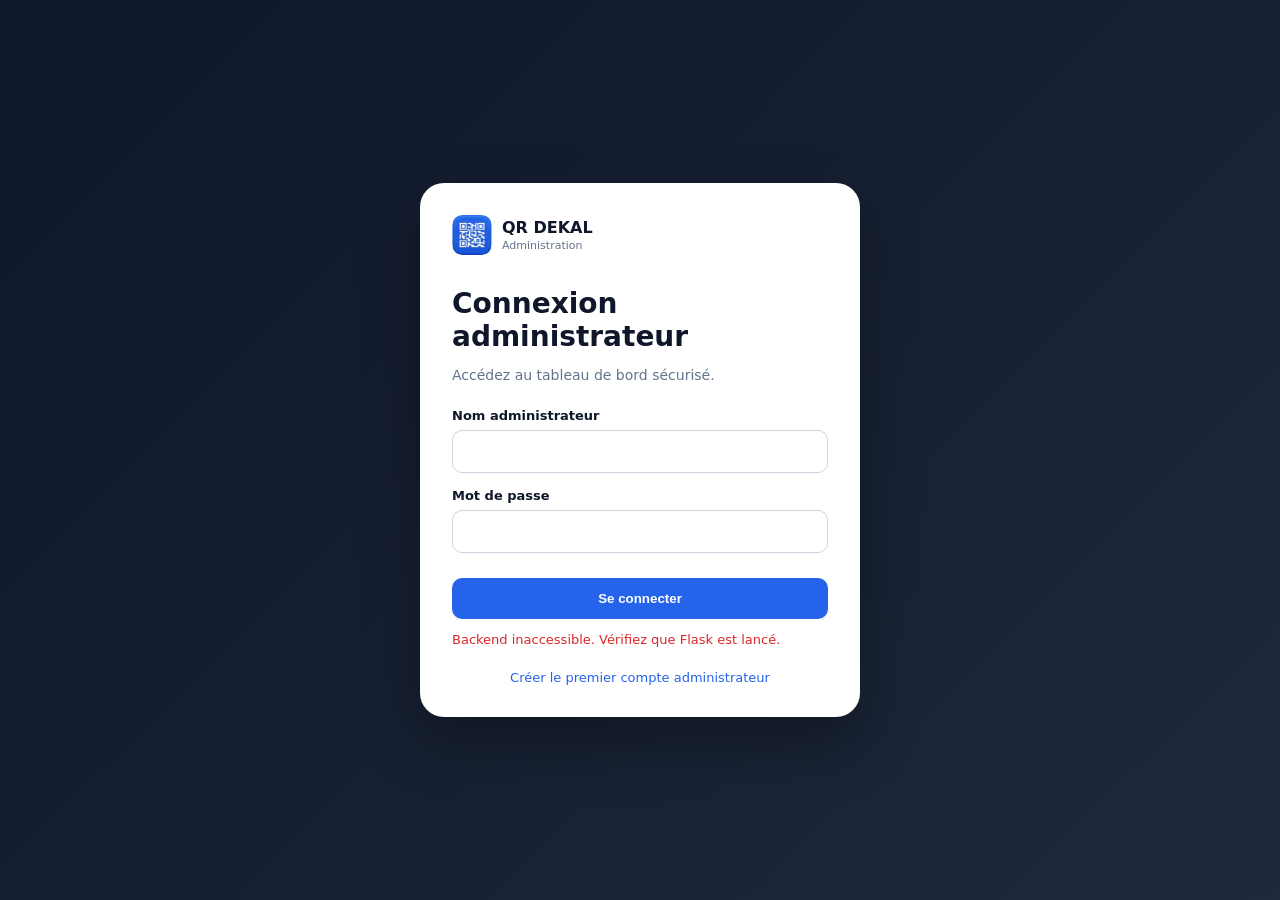
<file: frontend-admin/dashboard.html>
<!doctype html><html lang="fr"><head><meta charset="utf-8"><meta name="viewport" content="width=device-width,initial-scale=1"><link rel="icon" href="images/favicon.ico"><link rel="stylesheet" href="css/admin.css"><title>QR DEKAL — Dashboard</title></head><body><aside class="sidebar"><div class="brand"><img src="images/logo.png" alt="QR DEKAL"><div><strong>QR DEKAL</strong><small>Administration</small></div></div><nav><a class="active" href="#dashboard">Dashboard</a><a href="#users">Utilisateurs</a><a href="#qrs">QR Codes</a><a href="#ads">Publicités</a></nav><button id="logout" class="logout">Se déconnecter</button></aside><main class="admin-main"><header class="admin-header"><div><p class="eyebrow">ESPACE ADMINISTRATION</p><h1>Tableau de bord</h1></div><span id="adminName" class="admin-name"></span></header><section id="dashboard" class="stats"><div class="stat"><span>Utilisateurs</span><strong id="totalUsers">—</strong></div><div class="stat"><span>Actifs (24h)</span><strong id="activeUsers">—</strong></div><div class="stat"><span>QR générés</span><strong id="totalQr">—</strong></div></section><section class="panel"><div class="panel-head"><div><h2>Générations récentes</h2><p>Volume quotidien des 30 derniers jours</p></div></div><div id="chart" class="chart"></div></section><section id="users" class="panel"><div class="panel-head"><div><h2>Utilisateurs</h2><p>Identifiants anonymes générés automatiquement</p></div></div><div class="table-wrap"><table><thead><tr><th>Identifiant</th><th>Première visite</th><th>Dernière activité</th></tr></thead><tbody id="usersBody"></tbody></table></div></section><section id="qrs" class="panel"><div class="panel-head"><div><h2>Historique QR Codes</h2><p>Dernières générations enregistrées</p></div></div><div class="table-wrap"><table><thead><tr><th>Utilisateur</th><th>Contenu</th><th>Date</th></tr></thead><tbody id="qrBody"></tbody></table></div></section><section id="ads" class="panel"><div class="panel-head"><div><h2>Publicités</h2><p>Ajouter, activer, modifier ou supprimer les emplacements publicitaires.</p></div></div><form id="adForm" class="ad-form"><input id="adTitle" placeholder="Titre de la publicité" required><input id="adMedia" type="file" accept="image/*,video/mp4,video/webm,video/quicktime,video/x-m4v" required><small class="muted">Image ou vidéo (100 Mo max)</small><input id="adUrl" placeholder="Lien publicitaire"><input id="adStart" type="datetime-local"><input id="adEnd" type="datetime-local"><label class="check"><input id="adActive" type="checkbox" checked> Active</label><button class="primary">Importer la publicité</button><span id="adMessage" class="ad-message"></span></form><div class="table-wrap"><table><thead><tr><th>Titre</th><th>Média</th><th>Statut</th><th>Fichier</th><th>Action</th></tr></thead><tbody id="adsBody"></tbody></table></div></section></main><script src="js/config.js"></script><script src="js/dashboard.js"></script></body></html>
</file>
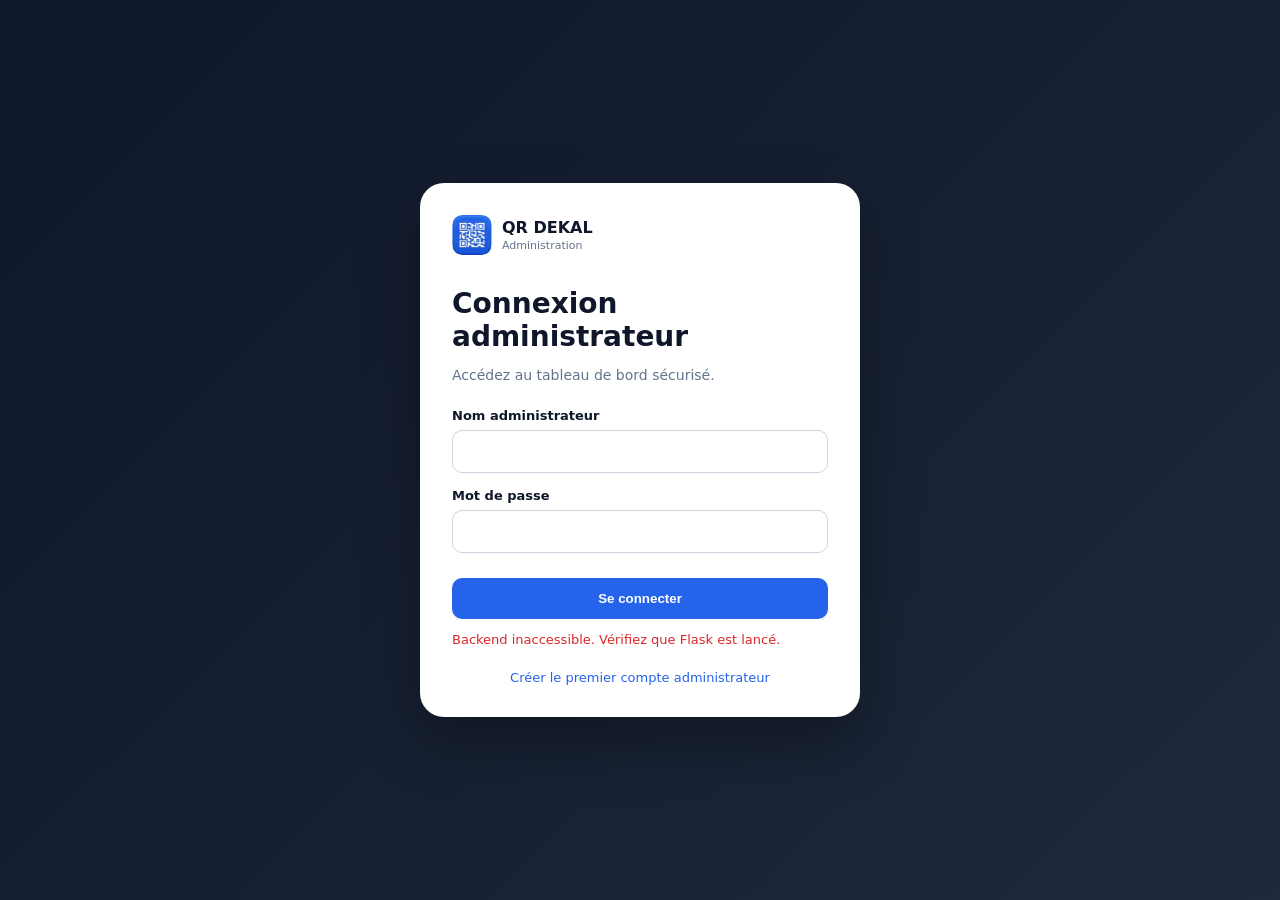
<file: frontend-admin/direct.html>
<!doctype html><html lang="fr"><head><meta charset="utf-8"><meta name="viewport" content="width=device-width,initial-scale=1"><title>QR DEKAL — Accès dashboard</title></head><body><script>window.location.replace('dashboard.html');</script><p>Ouverture du dashboard…</p></body></html>
</file>
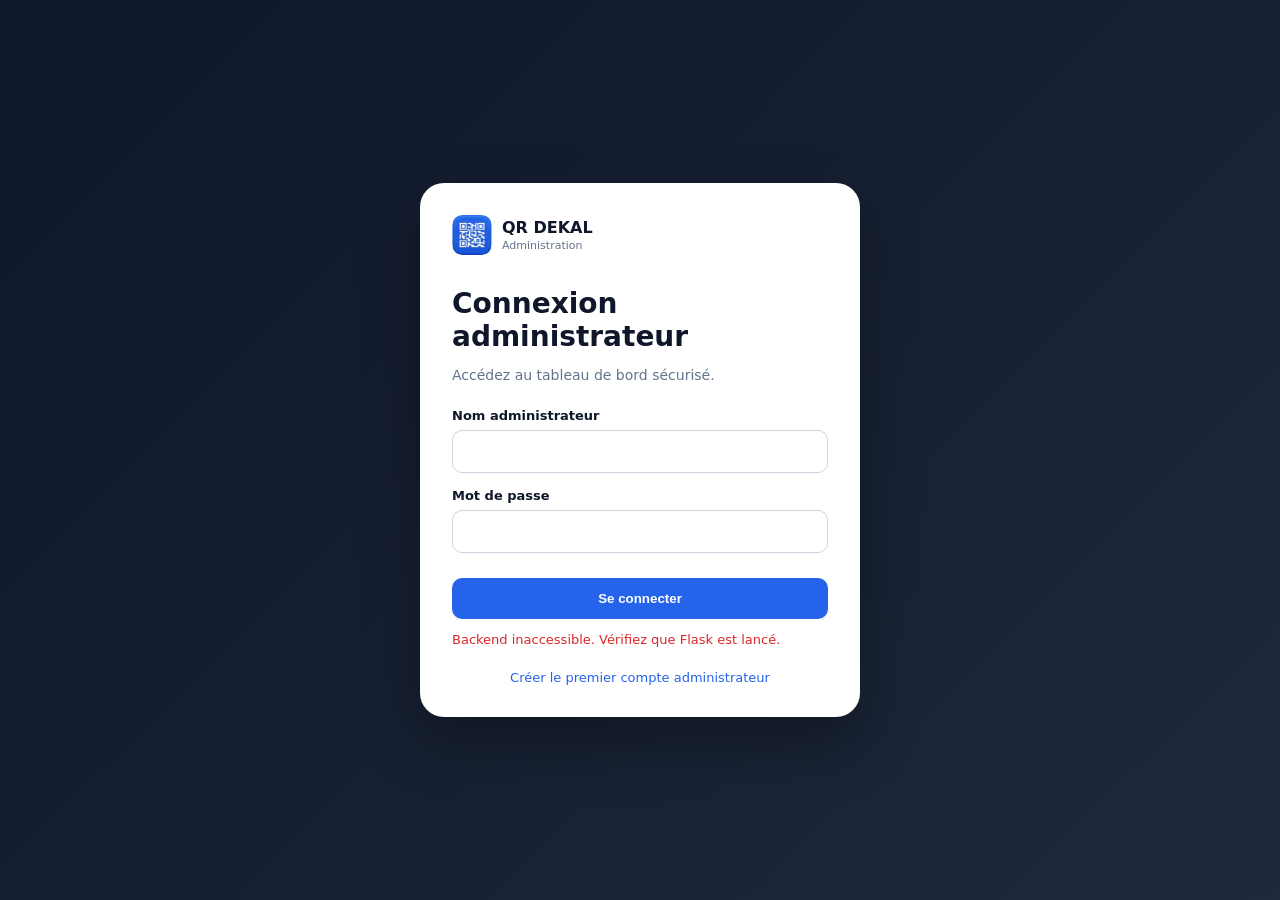
<file: frontend-admin/login.html>
<!doctype html><html lang="fr"><head><meta charset="utf-8"><meta name="viewport" content="width=device-width,initial-scale=1"><link rel="icon" href="images/favicon.ico"><link rel="stylesheet" href="css/admin.css"><title>QR DEKAL — Administration</title></head><body class="login-page"><main class="login-card"><div class="brand"><img src="images/logo.png" alt="QR DEKAL"><div><strong>QR DEKAL</strong><small>Administration</small></div></div><h1>Connexion administrateur</h1><p class="muted">Accédez au tableau de bord sécurisé.</p><form id="loginForm"><label>Nom administrateur<input id="username" autocomplete="username" required minlength="3"></label><label>Mot de passe<input id="password" type="password" autocomplete="current-password" required></label><button class="primary">Se connecter</button><p id="error" class="error"></p></form><div class="setup-link" id="setupLink"><a href="setup.html">Créer le premier compte administrateur</a></div></main><script src="js/config.js"></script><script src="js/auth.js"></script></body></html>
</file>
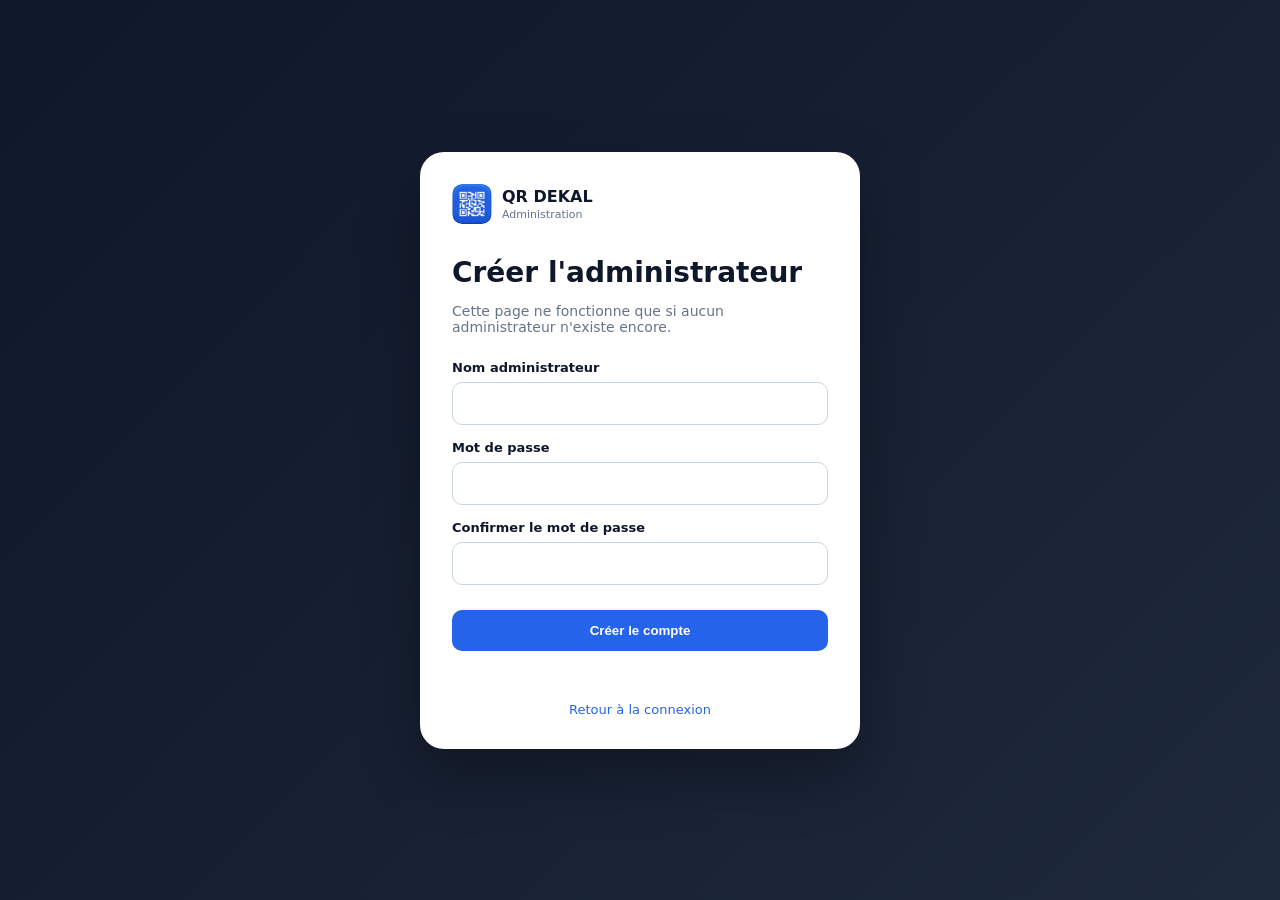
<file: frontend-admin/setup.html>
<!doctype html><html lang="fr"><head><meta charset="utf-8"><meta name="viewport" content="width=device-width,initial-scale=1"><link rel="icon" href="images/favicon.ico"><link rel="stylesheet" href="css/admin.css"><title>QR DEKAL — Première configuration</title></head><body class="login-page"><main class="login-card"><div class="brand"><img src="images/logo.png" alt="QR DEKAL"><div><strong>QR DEKAL</strong><small>Administration</small></div></div><h1>Créer l'administrateur</h1><p class="muted">Cette page ne fonctionne que si aucun administrateur n'existe encore.</p><form id="setupForm"><label>Nom administrateur<input id="username" required minlength="3"></label><label>Mot de passe<input id="password" type="password" required minlength="8"></label><label>Confirmer le mot de passe<input id="confirm" type="password" required minlength="8"></label><button class="primary">Créer le compte</button><p id="error" class="error"></p></form><a class="back" href="login.html">Retour à la connexion</a></main><script src="js/config.js"></script><script src="js/setup.js"></script></body></html>
</file>
<file: frontend-admin/css/admin.css>
:root{font-family:Inter,system-ui,-apple-system,Segoe UI,Roboto,Arial,sans-serif;color:#0f172a;background:#f1f5f9}*{box-sizing:border-box}body{margin:0}.login-page{min-height:100vh;display:grid;place-items:center;padding:20px;background:linear-gradient(135deg,#0f172a,#1e293b)}.login-card{width:min(440px,100%);background:#fff;border-radius:24px;padding:32px;box-shadow:0 25px 60px #0005}.brand{display:flex;align-items:center;gap:10px}.brand img{width:40px;height:40px;border-radius:10px;object-fit:cover}.brand small{display:block;color:#64748b;font-size:11px;margin-top:2px}.login-card h1{margin:32px 0 8px;font-size:28px}.muted{color:#64748b;font-size:14px;margin-bottom:25px}label{display:block;font-weight:700;font-size:13px;margin:15px 0}input{width:100%;margin-top:7px;padding:13px;border:1px solid #cbd5e1;border-radius:10px;font:inherit}.primary{border:0;background:#2563eb;color:white;border-radius:10px;padding:13px 16px;font-weight:700;cursor:pointer}.login-card .primary{width:100%;margin-top:10px}.error{color:#dc2626;font-size:13px;min-height:18px}.setup-link{text-align:center;margin-top:20px;font-size:13px}.setup-link a,.back{color:#2563eb;text-decoration:none}.back{display:block;margin-top:20px;text-align:center;font-size:13px}.sidebar{position:fixed;inset:0 auto 0 0;width:245px;background:#0f172a;color:#fff;padding:25px 18px;display:flex;flex-direction:column}.sidebar nav{margin-top:40px;display:grid;gap:6px}.sidebar nav a{color:#cbd5e1;text-decoration:none;padding:12px;border-radius:10px}.sidebar nav a:hover,.sidebar nav a.active{background:#1e293b;color:#fff}.logout{margin-top:auto;background:#1e293b;border:0;color:#fff;padding:12px;border-radius:10px;cursor:pointer}.admin-main{margin-left:245px;padding:35px;max-width:1400px}.admin-header{display:flex;justify-content:space-between;align-items:end;margin-bottom:25px}.eyebrow{font-size:11px;letter-spacing:.15em;color:#2563eb;font-weight:800}.admin-header h1{margin:5px 0;font-size:34px}.admin-name{font-size:13px;color:#64748b}.stats{display:grid;grid-template-columns:repeat(3,1fr);gap:18px;margin-bottom:20px}.stat,.panel{background:#fff;border:1px solid #e2e8f0;border-radius:18px}.stat{padding:22px}.stat span{display:block;color:#64748b;font-size:13px}.stat strong{display:block;font-size:32px;margin-top:8px}.panel{padding:22px;margin-bottom:20px}.panel-head{display:flex;justify-content:space-between;align-items:center;margin-bottom:18px}.panel h2{margin:0;font-size:19px}.panel p{margin:5px 0 0;color:#64748b;font-size:13px}.chart{height:180px;display:flex;align-items:end;gap:5px;border-bottom:1px solid #e2e8f0;padding:10px 0}.bar{flex:1;background:#2563eb;min-width:5px;border-radius:5px 5px 0 0;position:relative}.bar span{position:absolute;bottom:-20px;font-size:9px;color:#64748b;left:50%;transform:translateX(-50%)}.table-wrap{overflow:auto}table{width:100%;border-collapse:collapse;font-size:13px}th,td{text-align:left;padding:12px;border-bottom:1px solid #e2e8f0;vertical-align:top}th{color:#64748b;font-weight:700}.ad-form{display:grid;grid-template-columns:2fr 2fr 2fr 1fr 1fr auto;gap:10px;align-items:end;margin-bottom:20px}.ad-form label{margin:0}.check{white-space:nowrap}@media(max-width:850px){.sidebar{position:static;width:auto;height:auto;gap:15px}.sidebar nav{margin-top:15px;display:flex;overflow:auto}.logout{margin-top:0}.admin-main{margin:0;padding:20px}.stats{grid-template-columns:1fr}.admin-header{align-items:start}.ad-form{grid-template-columns:1fr}.login-card{padding:25px}}
.ad-message{font-size:13px;color:#2563eb;align-self:center}.ad-form small{display:block;color:#64748b}
</file>
